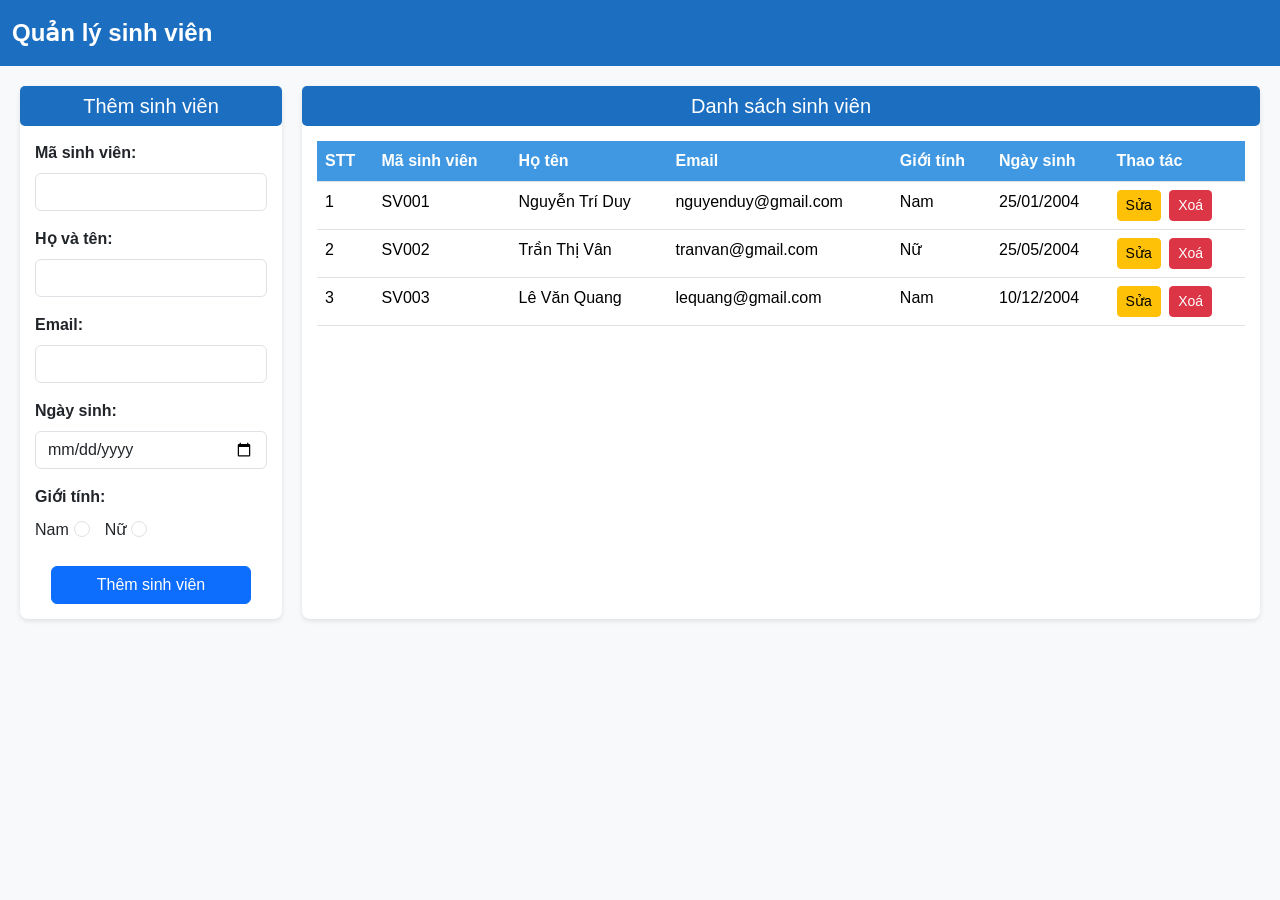
<file: 28_7_2025/index.html>
<!DOCTYPE html>
<html lang="vi">
<head>
  <meta charset="UTF-8" />
  <meta name="viewport" content="width=device-width, initial-scale=1.0"/>
  <title>Quản lý sinh viên</title>
  <link href="https://cdn.jsdelivr.net/npm/bootstrap@5.3.3/dist/css/bootstrap.min.css" rel="stylesheet"/>
  <link rel="stylesheet" href="style.css"/>
</head>
<body>
  <nav class="navbar navbar-expand-lg navbar-dark">
    <div class="container-fluid">
      <a class="navbar-brand" href="#">Quản lý sinh viên</a>
    </div>
  </nav>

  <div class="content">
    <div class="form-section">
      <h5 class="card-title text-nowrap">Thêm sinh viên</h5>
      <form id="formSinhVien">
        <div class="mb-3">
          <label for="StudentID" class="form-label">Mã sinh viên:</label>
          <input type="text" class="form-control" id="StudentID" required/>
        </div>
        <div class="mb-3">
          <label for="StudentName" class="form-label">Họ và tên:</label>
          <input type="text" class="form-control" id="StudentName" required/>
        </div>
        <div class="mb-3">
          <label for="StudentEmail" class="form-label">Email:</label>
          <input type="email" class="form-control" id="StudentEmail" required/>
        </div>
        <div class="mb-3">
          <label for="StudentDoB" class="form-label">Ngày sinh:</label>
          <input type="date" class="form-control" id="StudentDoB"/>
        </div>
        <div class="mb-3">
          <label class="form-label">Giới tính:</label>
          <div class="gender-options">
            <div class="gender-option"><span>Nam</span><input type="radio" name="StudentGender" value="Nam" class="form-check-input" required/></div>
            <div class="gender-option"><span>Nữ</span><input type="radio" name="StudentGender" value="Nữ" class="form-check-input"/></div>
          </div>
        </div>
        <div class="text-center mt-4">
          <button type="submit" class="btn btn-primary" id="btnThem">Thêm sinh viên</button>
        </div>
      </form>
    </div>

    <div class="table-section">
      <h5 class="card-title">Danh sách sinh viên</h5>
      <table class="table table-hover">
        <thead>
          <tr>
            <th>STT</th>
            <th>Mã sinh viên</th>
            <th>Họ tên</th>
            <th>Email</th>
            <th>Giới tính</th>
            <th>Ngày sinh</th>
            <th>Thao tác</th>
          </tr>
        </thead>
        <tbody>
          <tr>
            <td>1</td>
            <td>SV001</td>
            <td>Nguyễn Trí Duy</td>
            <td>nguyenduy@gmail.com</td>
            <td>Nam</td>
            <td>25/01/2004</td>
            <td>
              <button class="btn btn-sm btn-warning me-1">Sửa</button>
              <button class="btn btn-sm btn-danger">Xoá</button>
            </td>
          </tr>
          <tr>
            <td>2</td>
            <td>SV002</td>
            <td>Trần Thị Vân</td>
            <td>tranvan@gmail.com</td>
            <td>Nữ</td>
            <td>25/05/2004</td>
            <td>
              <button class="btn btn-sm btn-warning me-1">Sửa</button>
              <button class="btn btn-sm btn-danger">Xoá</button>
            </td>
          </tr>
          <tr>
            <td>3</td>
            <td>SV003</td>
            <td>Lê Văn Quang</td>
            <td>lequang@gmail.com</td>
            <td>Nam</td>
            <td>10/12/2004</td>
            <td>
              <button class="btn btn-sm btn-warning me-1">Sửa</button>
              <button class="btn btn-sm btn-danger">Xoá</button>
            </td>
          </tr>
        </tbody>
      </table>
      <div id="thongBao" class="mt-3 text-success fw-bold text-center"></div>
    </div>
  </div>

  <script src="main.js"></script>
</body>
</html>
</file>
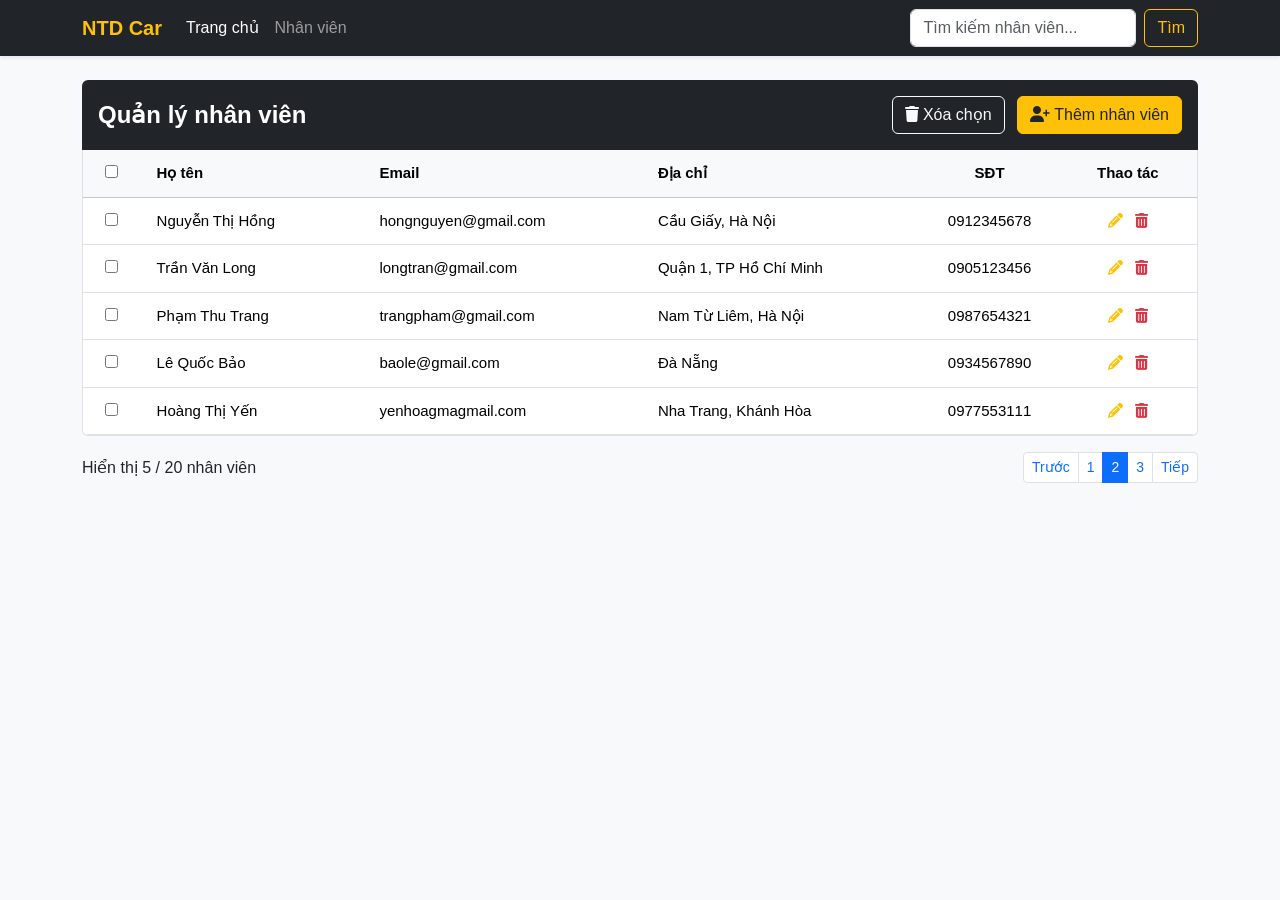
<file: Đề 1/index.html>
<!DOCTYPE html>
<html lang="vi">
<head>
  <meta charset="UTF-8" />
  <meta name="viewport" content="width=device-width, initial-scale=1" />
  <title>Hệ thống Quản lý Nhân sự</title>
  <link href="https://cdn.jsdelivr.net/npm/bootstrap@5.3.3/dist/css/bootstrap.min.css" rel="stylesheet" />
  <link href="https://cdnjs.cloudflare.com/ajax/libs/font-awesome/6.5.0/css/all.min.css" rel="stylesheet" />
  <link rel="stylesheet" href="style.css" />
</head>
<body>
  <!-- Thanh điều hướng -->
  <nav class="navbar navbar-expand-lg navbar-dark bg-dark shadow-sm">
    <div class="container">
      <a class="navbar-brand fw-bold text-warning" href="#">NTD Car</a>
      <div class="collapse navbar-collapse">
        <ul class="navbar-nav me-auto">
          <li class="nav-item"><a class="nav-link active" href="#">Trang chủ</a></li>
          <li class="nav-item"><a class="nav-link" href="#">Nhân viên</a></li>
        </ul>
        <form class="d-flex">
          <input class="form-control me-2" type="search" placeholder="Tìm kiếm nhân viên..." />
          <button class="btn btn-outline-warning" type="submit">Tìm</button>
        </form>
      </div>
    </div>
  </nav>

  <!-- Nội dung chính -->
  <div class="container mt-4">
    <div class="bg-dark text-white p-3 d-flex justify-content-between align-items-center rounded-top">
      <h4 class="mb-0"><strong>Quản lý nhân viên</strong></h4>
      <div>
        <button class="btn btn-outline-light me-2"><i class="fas fa-trash"></i> Xóa chọn</button>
        <button class="btn btn-warning text-dark" data-bs-toggle="modal" data-bs-target="#addModal">
          <i class="fas fa-user-plus"></i> Thêm nhân viên
        </button>
      </div>
    </div>

    <div class="table-responsive border border-top-0 rounded-bottom">
      <table class="table table-hover mb-0">
<thead class="table-light text-center align-middle">
  <tr>
    <th class="text-center" style="width: 50px;"><input type="checkbox" /></th>
    <th class="text-start" style="width: 20%;">Họ tên</th>
    <th class="text-start" style="width: 25%;">Email</th>
    <th class="text-start" style="width: 25%;">Địa chỉ</th>
    <th class="text-center" style="width: 120px;">SĐT</th>
    <th class="text-center" style="width: 120px;">Thao tác</th>
  </tr>
</thead>


        <tbody id="employeeTableBody"></tbody>
      </table>
    </div>

    <!-- Phân trang -->
    <div class="d-flex justify-content-between align-items-center mt-3">
      <p class="mb-0">Hiển thị 5 / 20 nhân viên</p>
      <nav>
        <ul class="pagination pagination-sm mb-0">
          <li class="page-item"><a class="page-link" href="#">Trước</a></li>
          <li class="page-item"><a class="page-link" href="#">1</a></li>
          <li class="page-item active"><a class="page-link" href="#">2</a></li>
          <li class="page-item"><a class="page-link" href="#">3</a></li>
          <li class="page-item"><a class="page-link" href="#">Tiếp</a></li>
        </ul>
      </nav>
    </div>
  </div>

  <!-- Modal Thêm nhân viên -->
  <div class="modal fade" id="addModal" tabindex="-1">
    <div class="modal-dialog">
      <form class="modal-content" id="employeeForm">
        <div class="modal-header bg-warning text-dark">
          <h5 class="modal-title">Thêm nhân viên mới</h5>
          <button type="button" class="btn-close" data-bs-dismiss="modal"></button>
        </div>
        <div class="modal-body">
          <div class="mb-3">
            <label class="form-label">Họ tên</label>
            <input type="text" class="form-control" id="name" />
            <div class="text-danger small" id="nameError"></div>
          </div>
          <div class="mb-3">
            <label class="form-label">Email</label>
            <input type="email" class="form-control" id="email" />
            <div class="text-danger small" id="emailError"></div>
          </div>
          <div class="mb-3">
            <label class="form-label">Địa chỉ</label>
            <input type="text" class="form-control" id="address" />
          </div>
          <div class="mb-3">
            <label class="form-label">SĐT</label>
            <input type="text" class="form-control" id="phone" />
            <div class="text-danger small" id="phoneError"></div>
          </div>
        </div>
        <div class="modal-footer">
          <button class="btn btn-warning text-dark" type="submit">Lưu thông tin</button>
        </div>
      </form>
    </div>
  </div>

  <!-- Scripts -->
  <script src="https://cdn.jsdelivr.net/npm/bootstrap@5.3.3/dist/js/bootstrap.bundle.min.js"></script>
  <script src="data.js"></script>
  <script src="script.js"></script>
</body>
</html>
</file>
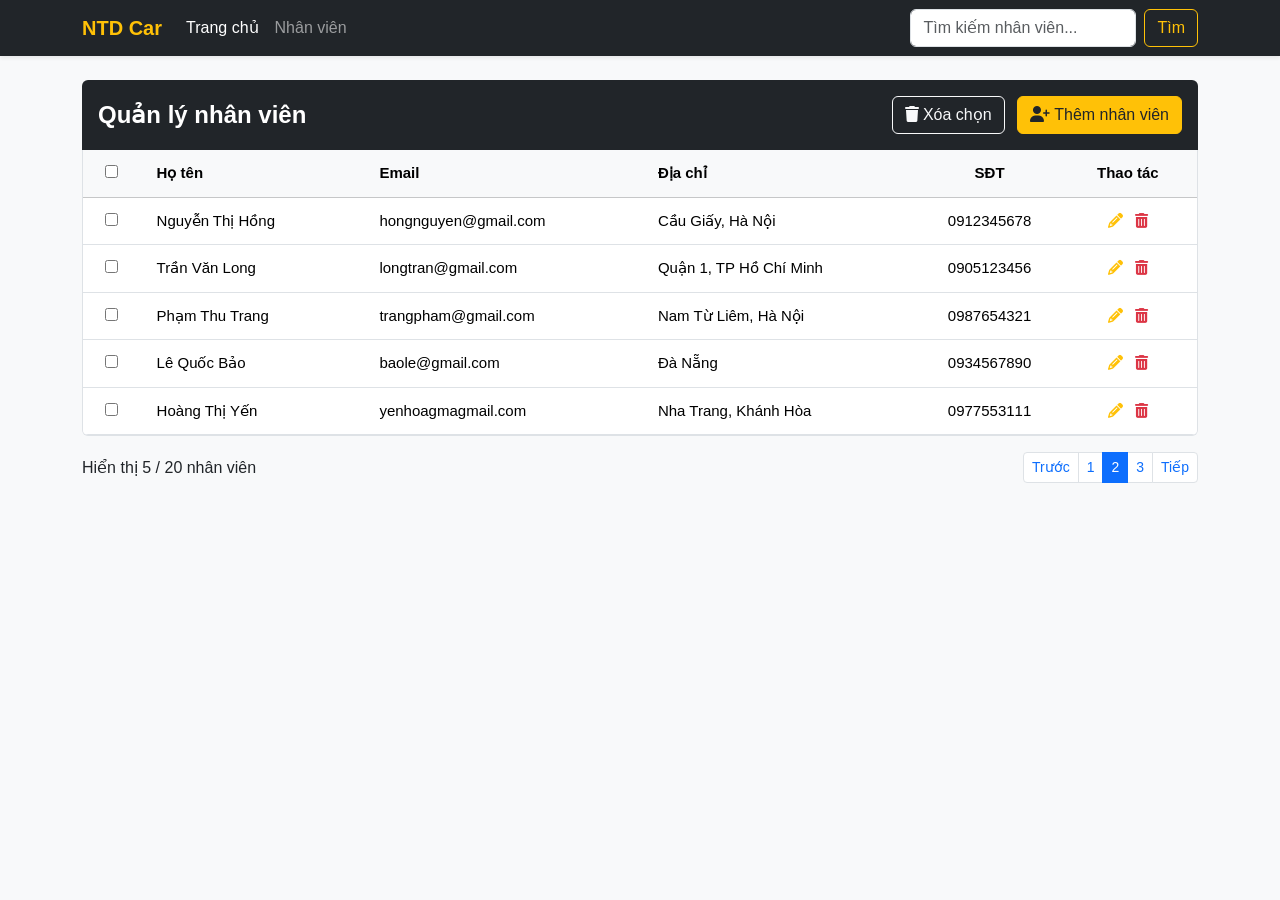
<file: Đề 1_Jquery/index.html>
<!DOCTYPE html>
<html lang="vi">
<head>
  <meta charset="UTF-8" />
  <meta name="viewport" content="width=device-width, initial-scale=1" />
  <title>Hệ thống Quản lý Nhân sự</title>
  <link href="https://cdn.jsdelivr.net/npm/bootstrap@5.3.3/dist/css/bootstrap.min.css" rel="stylesheet" />
  <link href="https://cdnjs.cloudflare.com/ajax/libs/font-awesome/6.5.0/css/all.min.css" rel="stylesheet" />
  <link rel="stylesheet" href="style.css" />
</head>
<body>
  <!-- Thanh điều hướng -->
  <nav class="navbar navbar-expand-lg navbar-dark bg-dark shadow-sm">
    <div class="container">
      <a class="navbar-brand fw-bold text-warning" href="#">NTD Car</a>
      <div class="collapse navbar-collapse">
        <ul class="navbar-nav me-auto">
          <li class="nav-item"><a class="nav-link active" href="#">Trang chủ</a></li>
          <li class="nav-item"><a class="nav-link" href="#">Nhân viên</a></li>
        </ul>
        <form class="d-flex">
          <input class="form-control me-2" type="search" placeholder="Tìm kiếm nhân viên..." />
          <button class="btn btn-outline-warning" type="submit">Tìm</button>
        </form>
      </div>
    </div>
  </nav>

  <!-- Nội dung chính -->
  <div class="container mt-4">
    <div class="bg-dark text-white p-3 d-flex justify-content-between align-items-center rounded-top">
      <h4 class="mb-0"><strong>Quản lý nhân viên</strong></h4>
      <div>
        <button class="btn btn-outline-light me-2"><i class="fas fa-trash"></i> Xóa chọn</button>
        <button class="btn btn-warning text-dark" data-bs-toggle="modal" data-bs-target="#addModal">
          <i class="fas fa-user-plus"></i> Thêm nhân viên
        </button>
      </div>
    </div>

    <div class="table-responsive border border-top-0 rounded-bottom">
      <table class="table table-hover mb-0">
        <thead class="table-light text-center align-middle">
          <tr>
            <th class="text-center" style="width: 50px;"><input type="checkbox" /></th>
            <th class="text-start" style="width: 20%;">Họ tên</th>
            <th class="text-start" style="width: 25%;">Email</th>
            <th class="text-start" style="width: 25%;">Địa chỉ</th>
            <th class="text-center" style="width: 120px;">SĐT</th>
            <th class="text-center" style="width: 120px;">Thao tác</th>
          </tr>
        </thead>
        <tbody id="employeeTableBody"></tbody>
      </table>
    </div>

    <!-- Phân trang -->
    <div class="d-flex justify-content-between align-items-center mt-3">
      <p class="mb-0">Hiển thị 5 / 20 nhân viên</p>
      <nav>
        <ul class="pagination pagination-sm mb-0">
          <li class="page-item"><a class="page-link" href="#">Trước</a></li>
          <li class="page-item"><a class="page-link" href="#">1</a></li>
          <li class="page-item active"><a class="page-link" href="#">2</a></li>
          <li class="page-item"><a class="page-link" href="#">3</a></li>
          <li class="page-item"><a class="page-link" href="#">Tiếp</a></li>
        </ul>
      </nav>
    </div>
  </div>

  <!-- Modal Thêm nhân viên -->
  <div class="modal fade" id="addModal" tabindex="-1">
    <div class="modal-dialog">
      <form class="modal-content" id="employeeForm">
        <div class="modal-header bg-warning text-dark">
          <h5 class="modal-title">Thêm nhân viên mới</h5>
          <button type="button" class="btn-close" data-bs-dismiss="modal"></button>
        </div>
        <div class="modal-body">
          <div class="mb-3">
            <label class="form-label">Họ tên</label>
            <input type="text" class="form-control" id="name" />
            <div class="text-danger small" id="nameError"></div>
          </div>
          <div class="mb-3">
            <label class="form-label">Email</label>
            <input type="email" class="form-control" id="email" />
            <div class="text-danger small" id="emailError"></div>
          </div>
          <div class="mb-3">
            <label class="form-label">Địa chỉ</label>
            <input type="text" class="form-control" id="address" />
            <!-- addressError sẽ được thêm/xoá động bằng JS -->
          </div>
          <div class="mb-3">
            <label class="form-label">SĐT</label>
            <input type="text" class="form-control" id="phone" />
            <div class="text-danger small" id="phoneError"></div>
          </div>
        </div>
        <div class="modal-footer">
          <button class="btn btn-warning text-dark" type="submit">Lưu thông tin</button>
        </div>
      </form>
    </div>
  </div>

  <!-- Scripts -->
  <script src="https://code.jquery.com/jquery-3.7.1.min.js"></script>
  <script src="https://cdn.jsdelivr.net/npm/bootstrap@5.3.3/dist/js/bootstrap.bundle.min.js"></script>
  <script src="data.js"></script>
  <script src="script.js"></script>
</body>
</html>
</file>
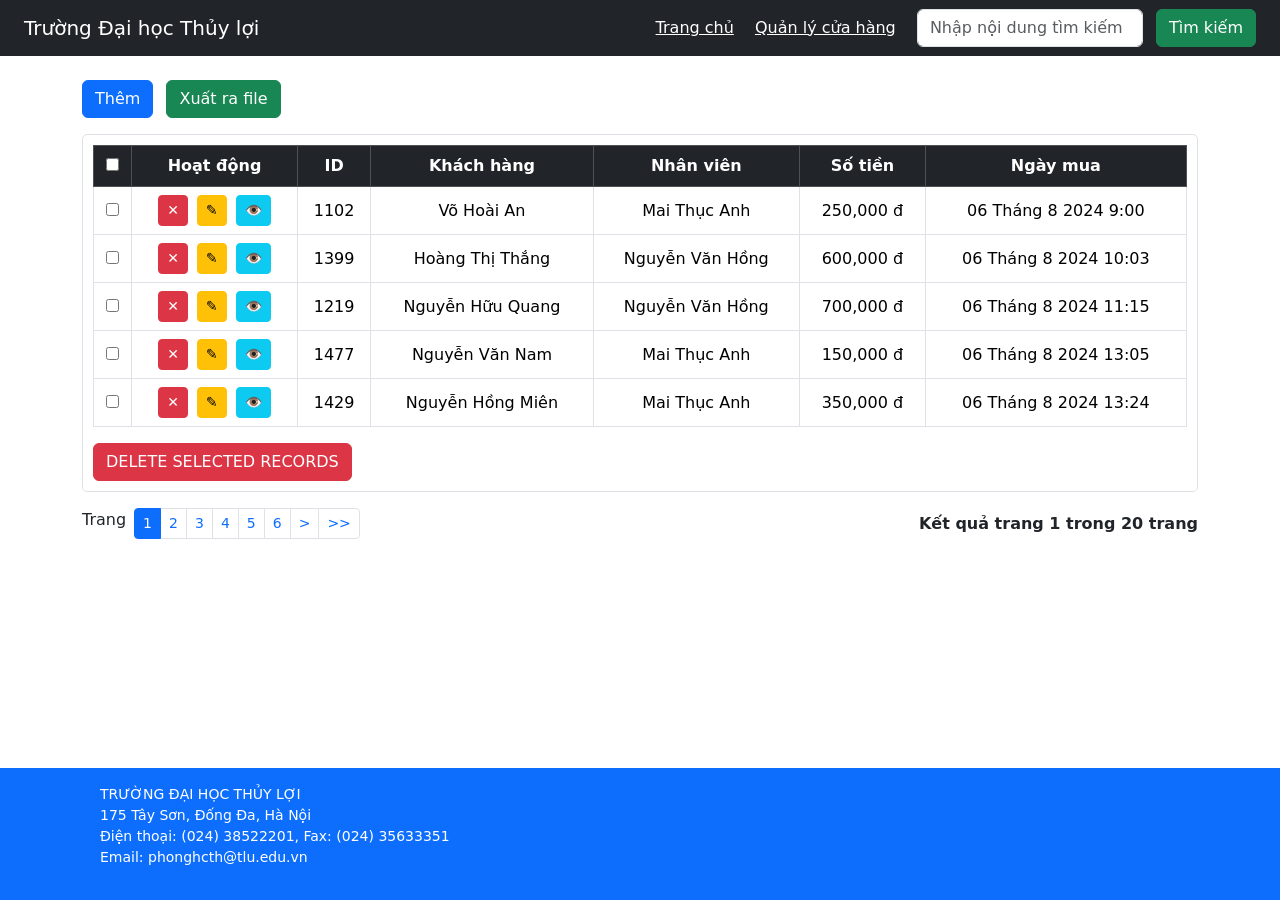
<file: Đề 2/index.html>
<!DOCTYPE html>
<html lang="vi">
<head>
  <meta charset="UTF-8">
  <title>Quản lý giao dịch</title>
  <link href="https://cdn.jsdelivr.net/npm/bootstrap@5.3.3/dist/css/bootstrap.min.css" rel="stylesheet">
  <link rel="stylesheet" href="style.css">
</head>
<body>

  <nav class="navbar navbar-dark bg-dark text-white px-4">
    <span class="navbar-brand">Trường Đại học Thủy lợi</span>
    <div>
      <a class="text-white me-3" href="#">Trang chủ</a>
      <a class="text-white me-3" href="#">Quản lý cửa hàng</a>
      <input type="text" placeholder="Nhập nội dung tìm kiếm" class="form-control d-inline w-auto me-2">
      <button class="btn btn-success">Tìm kiếm</button>
    </div>
  </nav>

  <div class="container my-4">
    <div class="d-flex justify-content-between mb-3">
      <div>
        <button class="btn btn-primary me-2" data-bs-toggle="modal" data-bs-target="#addModal">Thêm</button>
        <button class="btn btn-success" id="exportBtn">Xuất ra file</button>
      </div>
    </div>

    <div class="table-wrapper">
      <table class="table table-bordered text-center">
        <thead class="table-dark">
          <tr>
            <th><input type="checkbox" id="selectAll"></th>
            <th>Hoạt động</th>
            <th>ID</th>
            <th>Khách hàng</th>
            <th>Nhân viên</th>
            <th>Số tiền</th>
            <th>Ngày mua</th>
          </tr>
        </thead>
        <tbody id="dataTable"></tbody>
      </table>

      <div class="d-flex justify-content-left">
        <button class="btn btn-danger" id="deleteSelected">DELETE SELECTED RECORDS</button>
      </div>
    </div>

    <div class="d-flex justify-content-between align-items-center mt-3">
      <div class="pagination">
        Trang
        <ul class="pagination pagination-sm d-inline-flex mb-0 ms-2">
          <li class="page-item active"><a class="page-link" href="#">1</a></li>
          <li class="page-item"><a class="page-link" href="#">2</a></li>
          <li class="page-item"><a class="page-link" href="#">3</a></li>
          <li class="page-item"><a class="page-link" href="#">4</a></li>
          <li class="page-item"><a class="page-link" href="#">5</a></li>
          <li class="page-item"><a class="page-link" href="#">6</a></li>
          <li class="page-item"><a class="page-link" href="#">></a></li>
          <li class="page-item"><a class="page-link" href="#">>></a></li>
        </ul>
      </div>
      <div>
        <strong>Kết quả trang 1 trong 20 trang</strong>
      </div>
    </div>
  </div>

  <footer class="footer bg-primary text-white py-3 mt-auto">
    <p>TRƯỜNG ĐẠI HỌC THỦY LỢI<br>
    175 Tây Sơn, Đống Đa, Hà Nội<br>
    Điện thoại: (024) 38522201, Fax: (024) 35633351<br>
    Email: phonghcth@tlu.edu.vn</p>
  </footer>

  <div class="modal fade" id="addModal" tabindex="-1">
    <div class="modal-dialog">
      <form class="modal-content" id="addForm">
        <div class="modal-header">
          <h5 class="modal-title">Thêm giao dịch</h5>
          <button type="button" class="btn-close" data-bs-dismiss="modal"></button>
        </div>
        <div class="modal-body">
          <input type="text" id="khachHang" class="form-control mb-2" placeholder="Khách hàng">
          <input type="text" id="nhanVien" class="form-control mb-2" placeholder="Nhân viên">
          <input type="number" id="soTien" class="form-control" placeholder="Số tiền">
        </div>
        <div class="modal-footer">
          <button type="button" class="btn btn-secondary" data-bs-dismiss="modal">Hủy</button>
          <button type="submit" class="btn btn-success">Thêm</button>
        </div>
      </form>
    </div>
  </div>

  <script src="data.js"></script>
  <script src="script.js"></script>
  <script src="https://cdn.jsdelivr.net/npm/bootstrap@5.3.3/dist/js/bootstrap.bundle.min.js"></script>
</body>
</html>
</file>
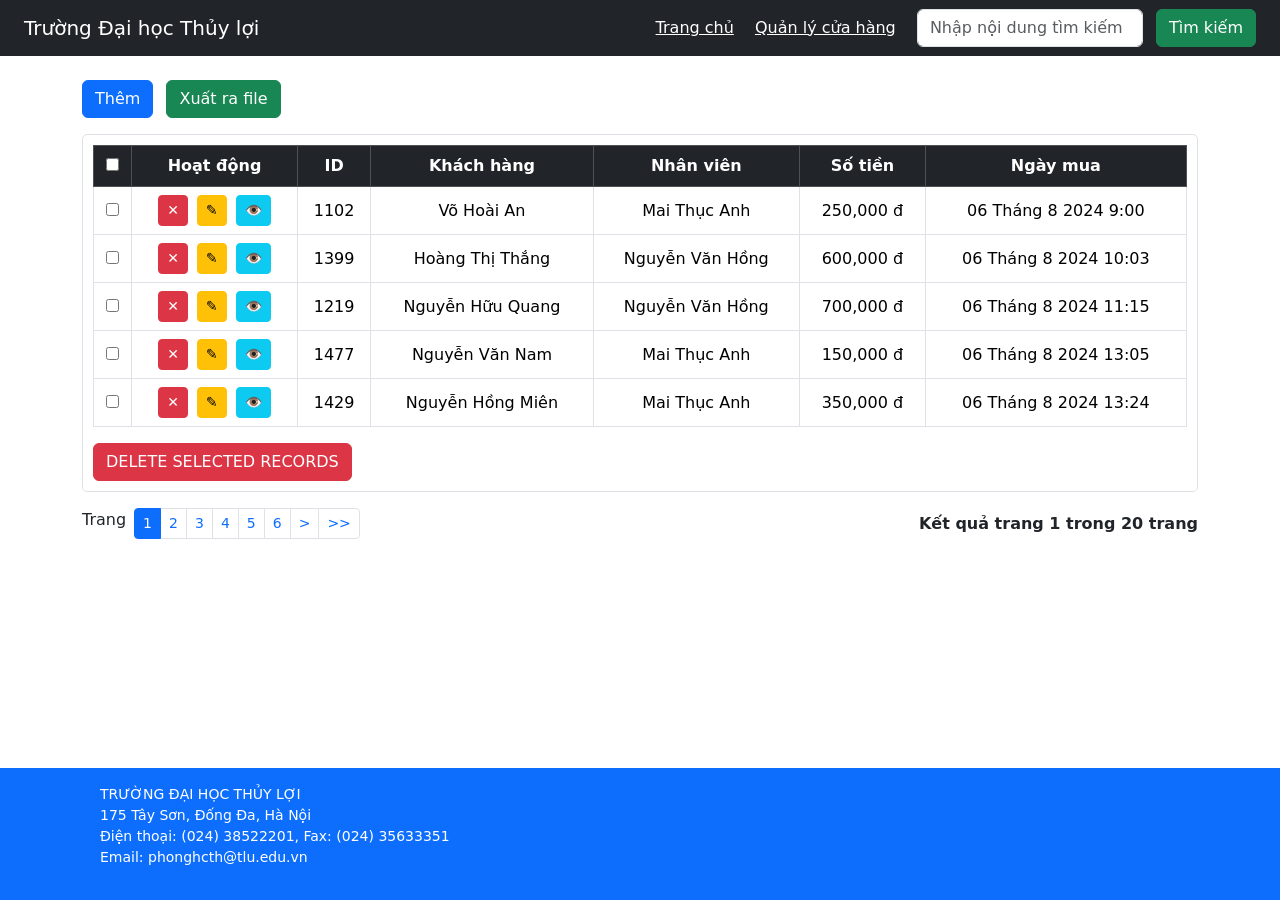
<file: Đề 2_Jquery/index.html>
<!DOCTYPE html>
<html lang="vi">
<head>
  <meta charset="UTF-8">
  <title>Quản lý giao dịch</title>
  <link href="https://cdn.jsdelivr.net/npm/bootstrap@5.3.3/dist/css/bootstrap.min.css" rel="stylesheet">
  <link rel="stylesheet" href="style.css">
</head>
<body>

  <nav class="navbar navbar-dark bg-dark text-white px-4">
    <span class="navbar-brand">Trường Đại học Thủy lợi</span>
    <div>
      <a class="text-white me-3" href="#">Trang chủ</a>
      <a class="text-white me-3" href="#">Quản lý cửa hàng</a>
      <input type="text" placeholder="Nhập nội dung tìm kiếm" class="form-control d-inline w-auto me-2">
      <button class="btn btn-success">Tìm kiếm</button>
    </div>
  </nav>

  <div class="container my-4">
    <div class="d-flex justify-content-between mb-3">
      <div>
        <button class="btn btn-primary me-2" data-bs-toggle="modal" data-bs-target="#addModal">Thêm</button>
        <button class="btn btn-success" id="exportBtn">Xuất ra file</button>
      </div>
    </div>

    <div class="table-wrapper">
      <table class="table table-bordered text-center">
        <thead class="table-dark">
          <tr>
            <th><input type="checkbox" id="selectAll"></th>
            <th>Hoạt động</th>
            <th>ID</th>
            <th>Khách hàng</th>
            <th>Nhân viên</th>
            <th>Số tiền</th>
            <th>Ngày mua</th>
          </tr>
        </thead>
        <tbody id="dataTable"></tbody>
      </table>

      <div class="d-flex justify-content-left">
        <button class="btn btn-danger" id="deleteSelected">DELETE SELECTED RECORDS</button>
      </div>
    </div>

    <div class="d-flex justify-content-between align-items-center mt-3">
      <div class="pagination">
        Trang
        <ul class="pagination pagination-sm d-inline-flex mb-0 ms-2">
          <li class="page-item active"><a class="page-link" href="#">1</a></li>
          <li class="page-item"><a class="page-link" href="#">2</a></li>
          <li class="page-item"><a class="page-link" href="#">3</a></li>
          <li class="page-item"><a class="page-link" href="#">4</a></li>
          <li class="page-item"><a class="page-link" href="#">5</a></li>
          <li class="page-item"><a class="page-link" href="#">6</a></li>
          <li class="page-item"><a class="page-link" href="#">></a></li>
          <li class="page-item"><a class="page-link" href="#">>></a></li>
        </ul>
      </div>
      <div>
        <strong>Kết quả trang 1 trong 20 trang</strong>
      </div>
    </div>
  </div>

  <footer class="footer bg-primary text-white py-3 mt-auto">
    <p>TRƯỜNG ĐẠI HỌC THỦY LỢI<br>
    175 Tây Sơn, Đống Đa, Hà Nội<br>
    Điện thoại: (024) 38522201, Fax: (024) 35633351<br>
    Email: phonghcth@tlu.edu.vn</p>
  </footer>

  <div class="modal fade" id="addModal" tabindex="-1">
    <div class="modal-dialog">
      <form class="modal-content" id="addForm">
        <div class="modal-header">
          <h5 class="modal-title">Thêm giao dịch</h5>
          <button type="button" class="btn-close" data-bs-dismiss="modal"></button>
        </div>
        <div class="modal-body">
          <input type="text" id="khachHang" class="form-control mb-1" placeholder="Khách hàng">
          <div class="text-danger mb-2" id="errorKhachHang"></div>

          <input type="text" id="nhanVien" class="form-control mb-1" placeholder="Nhân viên">
          <div class="text-danger mb-2" id="errorNhanVien"></div>

          <input type="number" id="soTien" class="form-control mb-1" placeholder="Số tiền">
          <div class="text-danger" id="errorSoTien"></div>
        </div>
        <div class="modal-footer">
          <button type="button" class="btn btn-secondary" data-bs-dismiss="modal">Hủy</button>
          <button type="submit" class="btn btn-success">Thêm</button>
        </div>
      </form>
    </div>
  </div>

  <script src="https://code.jquery.com/jquery-3.7.1.min.js"></script>
  <script src="data.js"></script>
  <script src="script.js"></script>
  <script src="https://cdn.jsdelivr.net/npm/bootstrap@5.3.3/dist/js/bootstrap.bundle.min.js"></script>
</body>
</html>
</file>
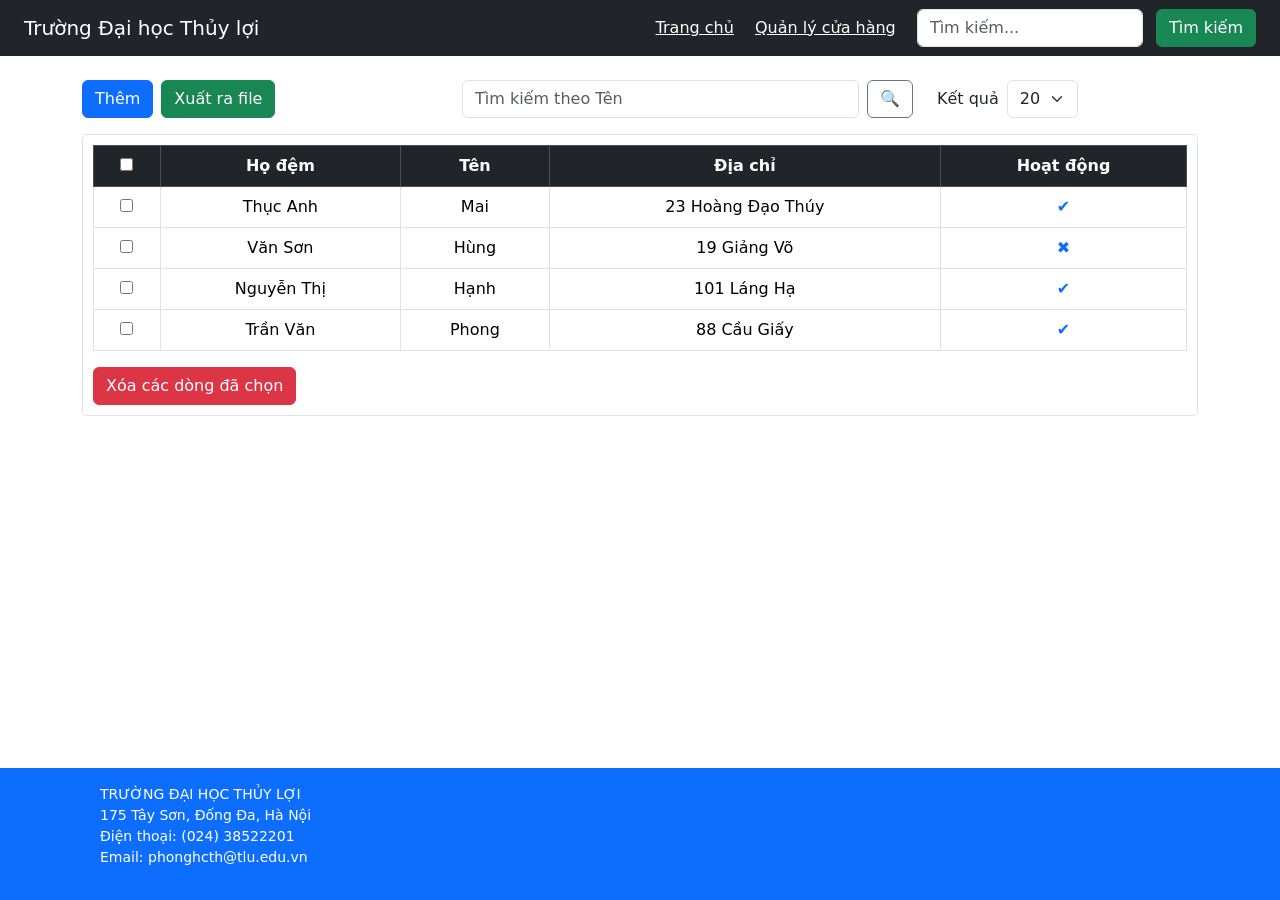
<file: Đề 3_Jquery/index.html>
<!DOCTYPE html>
<html lang="vi">
<head>
  <meta charset="UTF-8">
  <title>Quản lý nhân viên</title>
  <link href="https://cdn.jsdelivr.net/npm/bootstrap@5.3.3/dist/css/bootstrap.min.css" rel="stylesheet">
  <link rel="stylesheet" href="style.css">
  <script src="https://code.jquery.com/jquery-3.7.1.min.js"></script>
</head>
<body>

  <nav class="navbar navbar-dark bg-dark text-white px-4">
    <span class="navbar-brand">Trường Đại học Thủy lợi</span>
    <div>
      <a class="text-white me-3" href="#">Trang chủ</a>
      <a class="text-white me-3" href="#">Quản lý cửa hàng</a>
      <input type="text" placeholder="Tìm kiếm..." class="form-control d-inline w-auto me-2">
      <button class="btn btn-success">Tìm kiếm</button>
    </div>
  </nav>

  <div class="container my-4">
    <!-- Hàng chứa Thêm, Xuất và Tìm kiếm + Lọc -->
    <div class="row mb-3 align-items-center">
      <div class="col-md-4 d-flex gap-2">
        <button class="btn btn-primary" data-bs-toggle="modal" data-bs-target="#addModal">Thêm</button>
        <button class="btn btn-success" id="exportBtn">Xuất ra file</button>
      </div>
      <div class="col-md-5 d-flex align-items-center">
        <input type="text" id="searchInput" class="form-control me-2" placeholder="Tìm kiếm theo Tên">
        <button class="btn btn-outline-secondary">🔍</button>
      </div>
      <div class="col-md-3">
        <div class="d-flex align-items-center">
          <label for="resultCount" class="me-2 mb-0">Kết quả</label>
          <select id="resultCount" class="form-select w-auto">
            <option value="10">10</option>
            <option value="20" selected>20</option>
            <option value="50">50</option>
          </select>
        </div>
      </div>
    </div>

    <div class="table-wrapper">
      <table class="table table-bordered text-center">
        <thead class="table-dark">
          <tr>
            <th><input type="checkbox" id="selectAll"></th>
            <th>Họ đệm</th>
            <th>Tên</th>
            <th>Địa chỉ</th>
            <th>Hoạt động</th>
          </tr>
        </thead>
        <tbody id="dataTable"></tbody>
      </table>

      <div class="d-flex justify-content-left">
        <button class="btn btn-danger" id="deleteSelected">Xóa các dòng đã chọn</button>
      </div>
    </div>
  </div>

  <footer class="footer bg-primary text-white py-3 mt-auto">
    <p>TRƯỜNG ĐẠI HỌC THỦY LỢI<br>
    175 Tây Sơn, Đống Đa, Hà Nội<br>
    Điện thoại: (024) 38522201<br>
    Email: phonghcth@tlu.edu.vn</p>
  </footer>

  <!-- Modal Thêm -->
  <div class="modal fade" id="addModal" tabindex="-1">
    <div class="modal-dialog">
      <form class="modal-content p-3" id="addForm">
        <h5 class="modal-title mb-3">Thêm Nhân viên</h5>
        <input class="form-control mb-2" id="hoDem" placeholder="Họ đệm">
        <div id="errorHoDem" class="text-danger small mb-2"></div>
        <input class="form-control mb-2" id="ten" placeholder="Tên">
        <div id="errorTen" class="text-danger small mb-2"></div>
        <input class="form-control mb-2" id="diaChi" placeholder="Địa chỉ">
        <div id="errorDiaChi" class="text-danger small mb-2"></div>
        <div class="d-flex justify-content-end mt-3">
          <button type="button" class="btn btn-secondary me-2" data-bs-dismiss="modal">Hủy</button>
          <button type="submit" class="btn btn-success">Thêm</button>
        </div>
      </form>
    </div>
  </div>

  <script src="data.js"></script>
  <script src="script.js"></script>
  <script src="https://cdn.jsdelivr.net/npm/bootstrap@5.3.3/dist/js/bootstrap.bundle.min.js"></script>
</body>
</html>
</file>
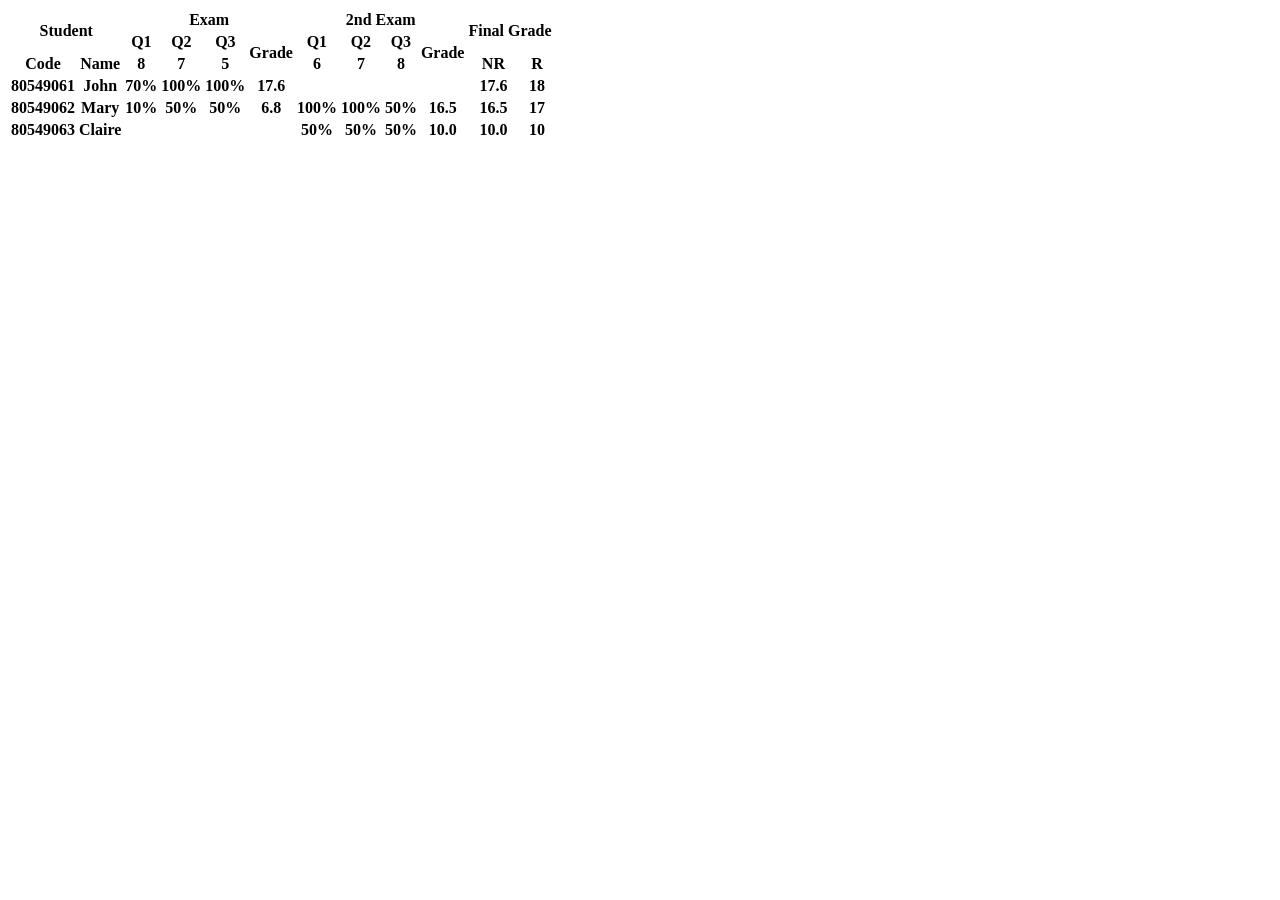
<file: B3_BTH1+2.html>
<!DOCTYPE html>
<html lang="vi">
<head>
    <meta charset="UTF-8">
    <title>Test HTML</title>
    <!-- <style>
        table {
            width: 100%;
            border-collapse: collapse;
        }
        th, td {
            border: 1px solid black;
            padding: 8px;
            text-align: center;
        }
        thead th{
            font-weight:bold;
        }
        tbody th{
            font-weight:normal;
        }
        thead tr:nth-child(3) th:nth-child(3),
        thead tr:nth-child(3) th:nth-child(4),
        thead tr:nth-child(3) th:nth-child(5),
        thead tr:nth-child(3) th:nth-child(6),
        thead tr:nth-child(3) th:nth-child(7),
        thead tr:nth-child(3) th:nth-child(8) {
            font-weight: normal;
        }
    </style> -->
</head>
<body>
    <table>
        <thead>
            <tr>
                <th colspan="2" rowspan="2">Student</th>
                <th colspan="4">Exam</th>
                <th colspan="4">2nd Exam</th>
                <th colspan="2" rowspan="2">Final Grade</th>
            </tr>
            <tr>
                <th>Q1</th>
                <th>Q2</th>
                <th>Q3</th>
                <th rowspan="2">Grade</th>
                <th>Q1</th>
                <th>Q2</th>
                <th>Q3</th>
                <th rowspan="2">Grade</th>
            </tr>
            <tr>
                <th>Code</th>
                <th>Name</th>
                <th>8</th>
                <th>7</th>
                <th>5</th>
                <th>6</th>
                <th>7</th>
                <th>8</th>
                <th>NR</th>
                <th>R</th>
            </tr>
        </thead>
        <tbody>
            <tr>
                <th>80549061</th>
                <th>John</th>
                <th>70%</th>
                <th>100%</th>
                <th>100%</th>
                <th>17.6</th>
                <th colspan="4"></th>
                <th>17.6</th>
                <th>18</th>
            </tr>
            <tr>
                <th>80549062</th>
                <th>Mary</th>
                <th>10%</th>
                <th>50%</th>
                <th>50%</th>
                <th>6.8</th>
                <th>100%</th>
                <th>100%</th>
                <th>50%</th>
                <th>16.5</th>
                <th>16.5</th>
                <th>17</th>
            </tr>
            <tr>
                <th>80549063</th>
                <th>Claire</th>
                <th colspan="4"></th>
                <th>50%</th>
                <th>50%</th>
                <th>50%</th>
                <th>10.0</th>
                <th>10.0</th>
                <th>10</th>
            </tr>
        </tbody>
    </table>
    </body>
    </html>
</file>
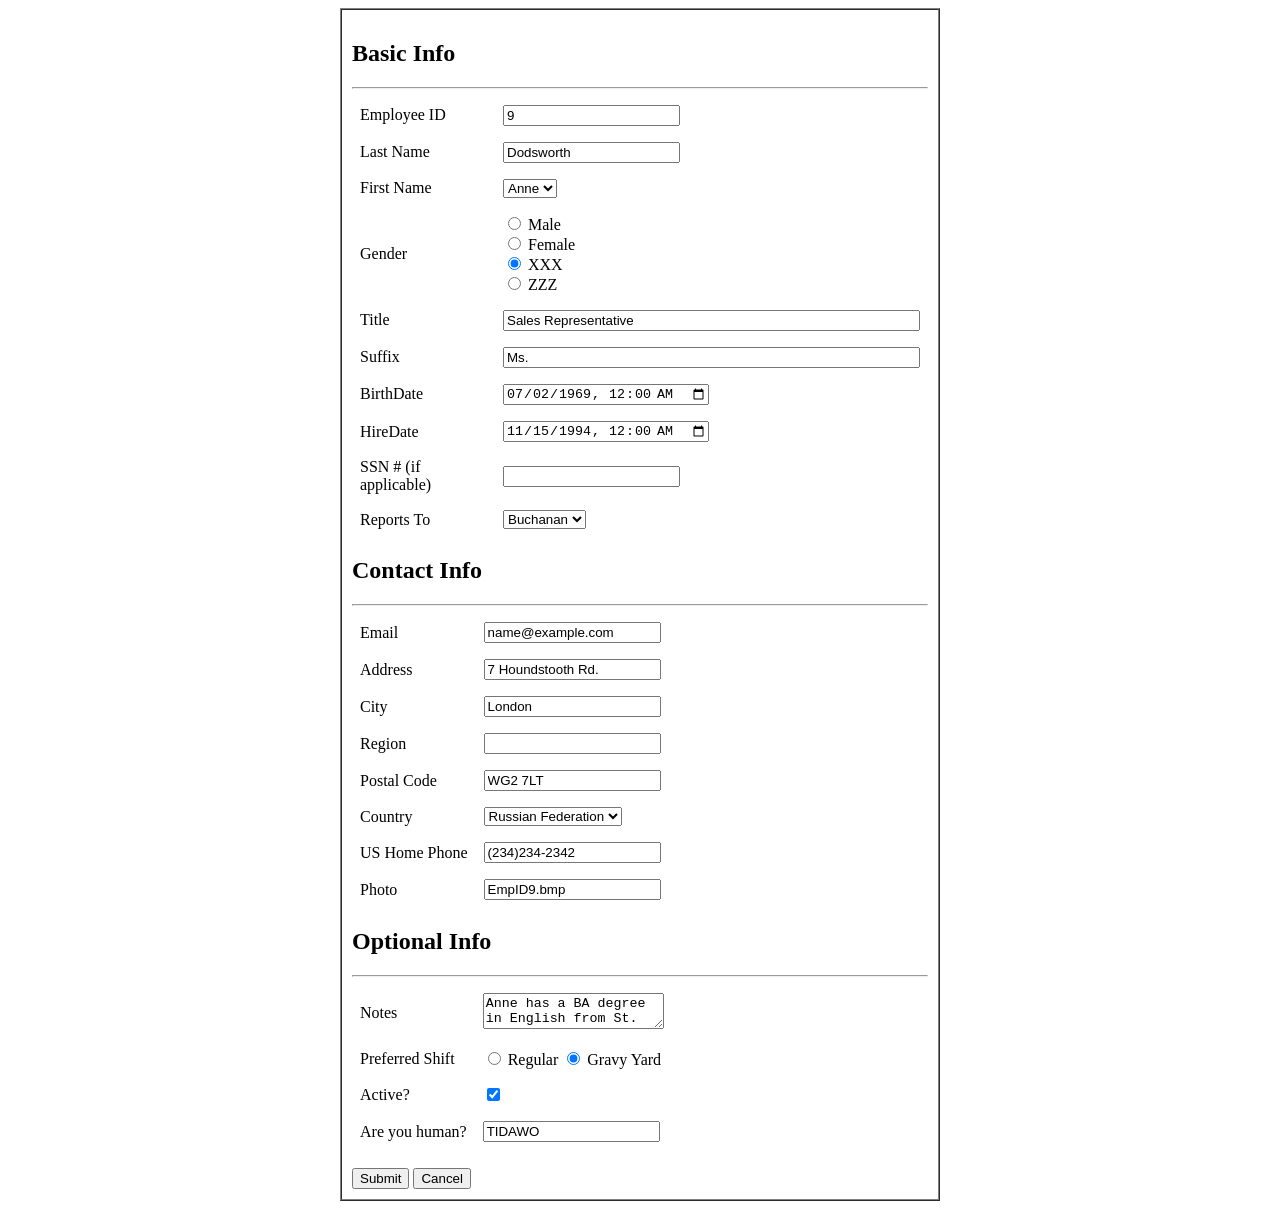
<file: B4_BTH1+2.html>
<!DOCTYPE html>
<html lang="vi">
<head>
    <meta charset="UTF-8">
    <meta name="viewport" content="width=device-width, initial-scale=1.0">
    <title>Form Thông Tin Cá Nhân</title>
</head>
<body>
    <table border="1" cellpadding="10" cellspacing="0" width="600" align="center">
        <tr>
            <td>
                <h2>Basic Info</h2>
                <hr>
                <table border="0" cellpadding="8" cellspacing="0">
                    <tr>
                        <td><label for="EmployeeID">Employee ID</label></td>
                        <td><input type="text" id="EmployeeID" name="EmployeeID" value="9"></td>
                    </tr>
                    <tr>
                        <td><label for="lastName">Last Name</label></td>
                        <td><input type="text" id="lastName" name="lastName" value="Dodsworth"></td>
                    </tr>
                    <tr>
                        <td><label for="firstName">First Name</label></td>
                        <td>
                            <select id="firstName" name="First Name">
                                <option value="Anne">Anne</option>
                            </select>
                        </td>
                    </tr>
                    <tr>
                        <td><label>Gender</label></td>
                        <td>
                            <input type="radio" id="male" name="gender" value="male"> <label for="male">Male</label><br>
                            <input type="radio" id="female" name="gender" value="female"> <label for="female">Female</label><br>
                            <input type="radio" id="xxx" name="gender" value="xxx" checked> <label for="xxx">XXX</label><br>
                            <input type="radio" id="zzz" name="gender" value="zzz"> <label for="zzz">ZZZ</label>
                        </td>
                    </tr>
                    <tr>
                        <td><label for="title">Title</label></td>
                        <td><input type="text" id="title" name="title" value="Sales Representative" size="50"></td>
                    </tr>
                    <tr>
                        <td><label for="suffix">Suffix</label></td>
                        <td><input type="text" id="suffix" name="suffix" value="Ms." size="50"></td>
                    </tr>
                    <tr>
                        <td><label for="birthDate">BirthDate</label></td>
                        <td><input type="datetime-local" id="birthDate" name="birthDate" value="1969-07-02T00:00"></td>
                    </tr>
                    <tr>
                        <td><label for="hireDate">HireDate</label></td>
                        <td><input type="datetime-local" id="hireDate" name="hireDate" value="1994-11-15T00:00"></td>
                    </tr>
                    <tr>
                        <td><label for="ssn">SSN # (if applicable)</label></td>
                        <td><input type="text" id="ssn" name="ssn"></td>
                    </tr>
                    <tr>
                        <td><label for="reportsTo">Reports To</label></td>
                        <td>
                            <select id="reportsTo" name="reportsTo">
                                <option value="Buchanan">Buchanan</option>
                            </select>
                        </td>
                    </tr>
                </table>

                <h2>Contact Info</h2>
                <hr>
                <table border="0" cellpadding="8" cellspacing="0">
                    <tr>
                        <td><label for="email">Email</label></td>
                        <td><input type="email" id="email" name="email" value="name@example.com"></td>
                    </tr>
                    <tr>
                        <td><label for="address">Address</label></td>
                        <td><input type="text" id="address" name="address" value="7 Houndstooth Rd."></td>
                    </tr>
                    <tr>
                        <td><label for="city">City</label></td>
                        <td><input type="text" id="city" name="city" value="London"></td>
                    </tr>
                    <tr>
                        <td><label for="region">Region</label></td>
                        <td><input type="text" id="region" name="region"></td>
                    </tr>
                    <tr>
                        <td><label for="postalCode">Postal Code</label></td>
                        <td><input type="text" id="postalCode" name="postalCode" value="WG2 7LT"></td>
                    </tr>
                    <tr>
                        <td><label for="country">Country</label></td>
                        <td>
                            <select id="country" name="country">
                                <option value="Russian Federation">Russian Federation</option>
                            </select>
                        </td>
                    </tr>
                    <tr>
                        <td><label for="phone">US Home Phone</label></td>
                        <td><input type="tel" id="phone" name="phone" value="(234)234-2342"></td>
                    </tr>
                    <tr>
                        <td><label for="photo">Photo</label></td>
                        <td><input type="text" id="photo" name="photo" value="EmpID9.bmp"></td>
                    </tr>
                </table>

                <h2>Optional Info</h2>
                <hr>
                <table border="0" cellpadding="8" cellspacing="0">
                    <tr>
                        <td><label>Notes</label></td>
                        <td>
                            <textarea name="notes">Anne has a BA degree in English from St. Lawrence College. She is fluent in French and GermanZZZ</textarea>
                        </td>
                    </tr>
                    <tr>
                        <td><label>Preferred Shift</label></td>
                        <td>
                            <input type="radio" id="regular" name="shift" value="regular"> <label for="regular">Regular</label>
                            <input type="radio" id="gravy" name="shift" value="gravyYard" checked> <label for="gravy">Gravy Yard</label>
                        </td>
                    </tr>
                    <tr>
                        <td><label>Active?</label></td>
                        <td><input type="checkbox" id="active" name="active" checked></td>
                    </tr>
                    <tr>
                        <td><label>Are you human?</label></td>
                        <td><input type="text" id="humanCheck" name="humanCheck" value="TIDAWO" placeholder="Click to change"></td>
                    </tr>
                </table>
                <br>
                <input type="submit" value="Submit">
                <input type="button" value="Cancel" onclick="window.location.href='/'">
            </td>
        </tr>
    </table>
</form>
</body>
</html>
</file>
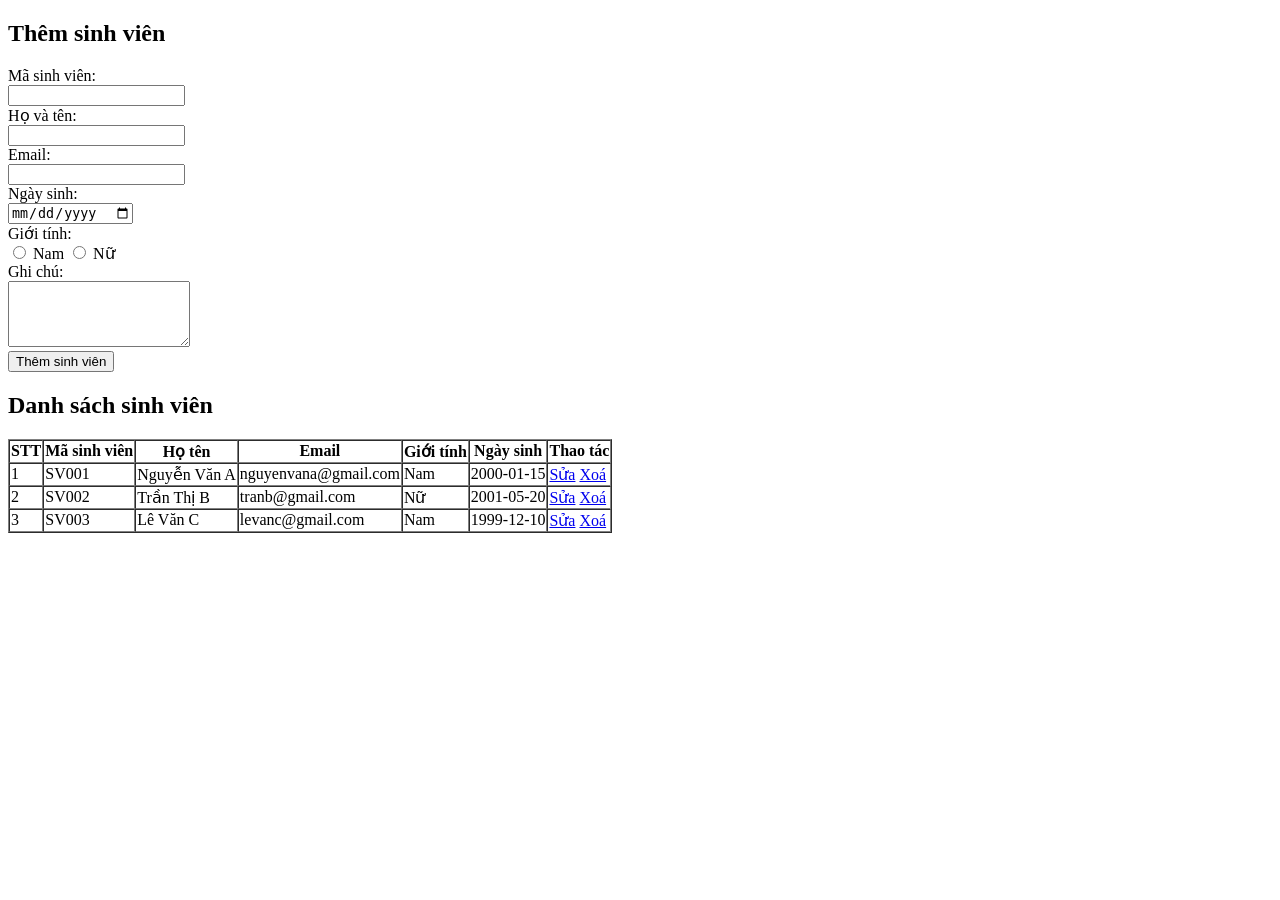
<file: bai_thuc_hanh_chuong_2_NguyenTriDuy.html>
<!DOCTYPE html>
<html lang="vi">
<head>
    <meta charset="UTF-8">
    <meta name="viewport" content="width=device-width, initial-scale=1.0">
    <title>Quản lý sinh viên</title>
</head>
<body>
    <div>
        <h2>Thêm sinh viên</h2>
        <form>
            <label for="StudentID">Mã sinh viên:</label><br>
            <input type="text" id="StudentID" name="StudentID" required><br>

            <label for="StudentName">Họ và tên:</label><br>
            <input type="text" id="StudentName" name="StudentName" required><br>

            <label for="StudentEmail">Email:</label><br>
            <input type="email" id="StudentEmail" name="StudentEmail" required><br>

            <label for="StudentDoB">Ngày sinh:</label><br>
            <input type="date" id="StudentDoB" name="StudentDoB"><br>

            <label>Giới tính:</label><br>
            <label><input type="radio" name="StudentGender" value="Nam" required> Nam</label>
            <label><input type="radio" name="StudentGender" value="Nữ"> Nữ</label><br>

            <label for="StudentNote">Ghi chú:</label><br>
            <textarea id="StudentNote" name="StudentNote" rows="4"></textarea><br>

            <button type="submit">Thêm sinh viên</button>
        </form>
    </div>

    <div>
        <h2>Danh sách sinh viên</h2>
        <table border="1" cellspacing="0">
            <thead>
                <tr>
                    <th>STT</th>
                    <th>Mã sinh viên</th>
                    <th>Họ tên</th>
                    <th>Email</th>
                    <th>Giới tính</th>
                    <th>Ngày sinh</th>
                    <th>Thao tác</th>
                </tr>
            </thead>
            <tbody>
                <tr>
                    <td>1</td>
                    <td>SV001</td>
                    <td>Nguyễn Văn A</td>
                    <td>nguyenvana@gmail.com</td>
                    <td>Nam</td>
                    <td>2000-01-15</td>
                    <td>
                        <a href="edit.html?StudentID=SV001">Sửa</a>
                        <a href="delete.html?StudentID=SV001">Xoá</a>
                    </td>
                </tr>
                <tr>
                    <td>2</td>
                    <td>SV002</td>
                    <td>Trần Thị B</td>
                    <td>tranb@gmail.com</td>
                    <td>Nữ</td>
                    <td>2001-05-20</td>
                    <td>
                        <a href="edit.html?StudentID=SV002">Sửa</a>
                        <a href="delete.html?StudentID=SV002">Xoá</a>
                    </td>
                </tr>
                <tr>
                    <td>3</td>
                    <td>SV003</td>
                    <td>Lê Văn C</td>
                    <td>levanc@gmail.com</td>
                    <td>Nam</td>
                    <td>1999-12-10</td>
                    <td>
                        <a href="edit.html?StudentID=SV003">Sửa</a>
                        <a href="delete.html?StudentID=SV003">Xoá</a>
                    </td>
                </tr>
            </tbody>
        </table>
    </div>
</body>
</html>
</file>
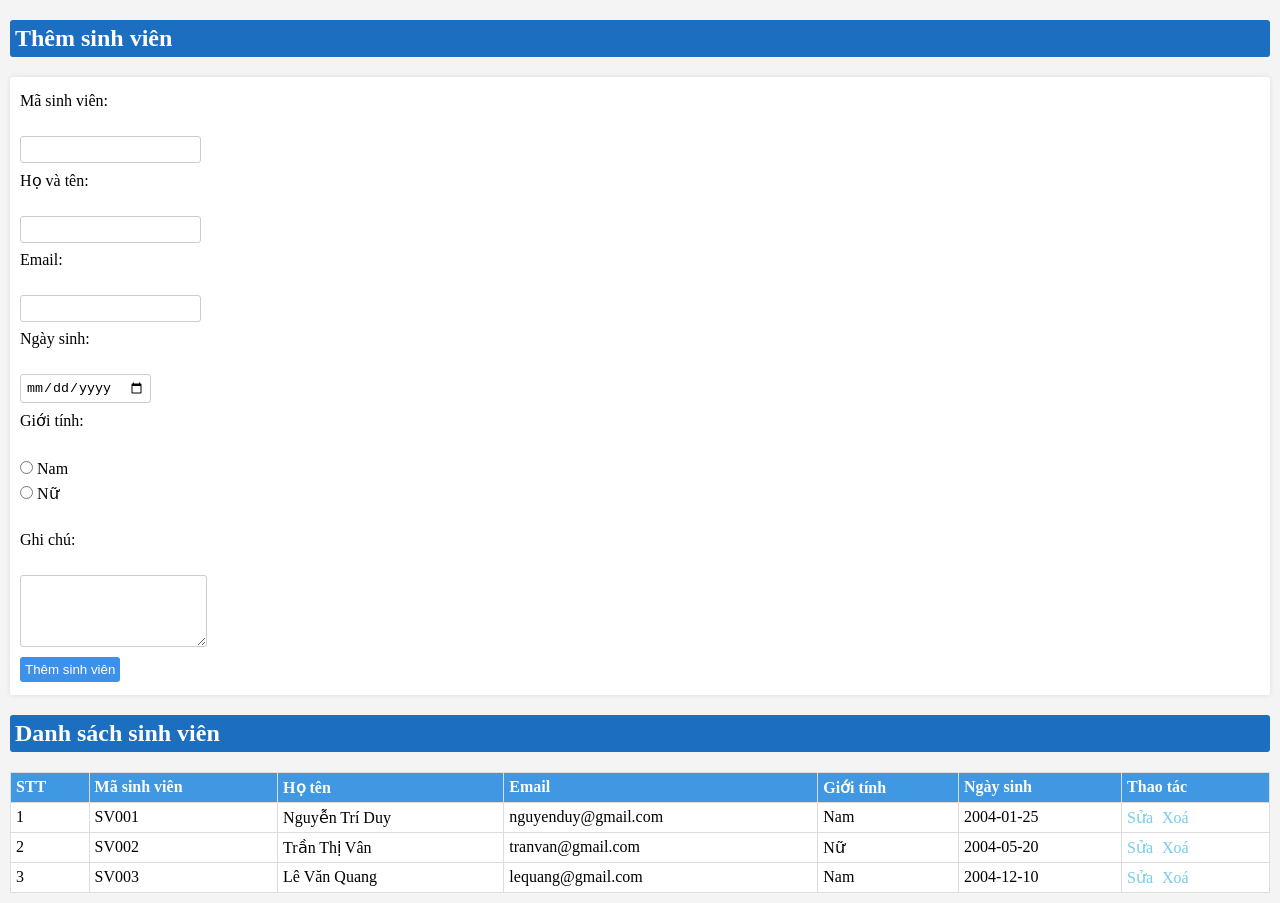
<file: Tiet3_Buoi4.html>
<!DOCTYPE html>
<html lang="vi">
<head>
    <meta charset="UTF-8">
    <meta name="viewport" content="width=device-width, initial-scale=1.0">
    <title>Quản lý sinh viên</title>
    <style>
        body {
            font-family: "Times New Roman", sans-serif;
            margin: 10px;
            background-color: #f4f4f4;
        }
        h2 {
            color: #ffffff;
            background-color: #1c6ec0;
            padding: 5px;
            border-radius: 3px;
        }
        form {
            background-color: #fff;
            padding: 10px;
            border-radius: 3px;
            box-shadow: 0 0 5px rgba(0,0,0,0.1);
        }
        label {
            margin: 5px 0;
            display: block;
        }
        input, textarea, button {
            margin: 3px 0;
            padding: 5px;
            border: 1px solid #ccc;
            border-radius: 3px;
        }
        button {
            background-color: #3e91e9;
            color: white;
            border: none;
            cursor: pointer;
        }
        button:hover {
            background-color: #45a049;
        }
        table {
            width: 100%;
            border-collapse: collapse;
            margin-top: 10px;
            background-color: #fff;
        }
        th, td {
            padding: 5px;
            text-align: left;
            border: 1px solid #ddd;
        }
        th {
            background-color: #3f98e1;
            color: white;
        }
        tr:hover {
            background-color: #f5f5f5;
            text-decoration: underline;
        }
        a {
            margin-right: 5px;
            text-decoration: none;
        }
        a.edit {
            color: rgb(118, 205, 234); /* Màu xanh cho "Sửa" */
        }
        a.edit:hover {
            color: #dc3545; /* Chuyển sang màu đỏ khi hover */
        }
        a.delete {
            color: rgb(118, 205, 234);
        }
        a.delete:hover {
            color: #dc3545; /* Chuyển sang màu đỏ khi hover */
        }
        a:hover {
            text-decoration: underline;
        }
    </style>
</head>
<body>
    <div>
        <h2>Thêm sinh viên</h2>
        <form>
            <label for="StudentID">Mã sinh viên:</label><br>
            <input type="text" id="StudentID" name="StudentID" required><br>

            <label for="StudentName">Họ và tên:</label><br>
            <input type="text" id="StudentName" name="StudentName" required><br>

            <label for="StudentEmail">Email:</label><br>
            <input type="email" id="StudentEmail" name="StudentEmail" required><br>

            <label for="StudentDoB">Ngày sinh:</label><br>
            <input type="date" id="StudentDoB" name="StudentDoB"><br>

            <label>Giới tính:</label><br>
            <label><input type="radio" name="StudentGender" value="Nam" required> Nam</label>
            <label><input type="radio" name="StudentGender" value="Nữ"> Nữ</label><br>

            <label for="StudentNote">Ghi chú:</label><br>
            <textarea id="StudentNote" name="StudentNote" rows="4"></textarea><br>

            <button type="submit">Thêm sinh viên</button>
        </form>
    </div>

    <div>
        <h2>Danh sách sinh viên</h2>
        <table border="1" cellspacing="0">
            <thead>
                <tr>
                    <th>STT</th>
                    <th>Mã sinh viên</th>
                    <th>Họ tên</th>
                    <th>Email</th>
                    <th>Giới tính</th>
                    <th>Ngày sinh</th>
                    <th>Thao tác</th>
                </tr>
            </thead>
            <tbody>
                <tr>
                    <td>1</td>
                    <td>SV001</td>
                    <td>Nguyễn Trí Duy</td>
                    <td>nguyenduy@gmail.com</td>
                    <td>Nam</td>
                    <td>2004-01-25</td>
                    <td>
                        <a href="edit.html?StudentID=SV001" class="edit">Sửa</a>
                        <a href="delete.html?StudentID=SV001" class="delete">Xoá</a>
                    </td>
                </tr>
                <tr>
                    <td>2</td>
                    <td>SV002</td>
                    <td>Trần Thị Vân</td>
                    <td>tranvan@gmail.com</td>
                    <td>Nữ</td>
                    <td>2004-05-20</td>
                    <td>
                        <a href="edit.html?StudentID=SV002" class="edit">Sửa</a>
                        <a href="delete.html?StudentID=SV002" class="delete">Xoá</a>
                    </td>
                </tr>
                <tr>
                    <td>3</td>
                    <td>SV003</td>
                    <td>Lê Văn Quang</td>
                    <td>lequang@gmail.com</td>
                    <td>Nam</td>
                    <td>2004-12-10</td>
                    <td>
                        <a href="edit.html?StudentID=SV003" class="edit">Sửa</a>
                        <a href="delete.html?StudentID=SV003" class="delete">Xoá</a>
                    </td>
                </tr>
            </tbody>
        </table>
    </div>
</body>
</html>
</file>
<file: 28_7_2025/style.css>
body {
    font-family: "Arial", sans-serif;
    background-color: #f8f9fa;
    margin: 0;
    padding: 0;
}

.navbar {
    background-color: #1c6ec0;
    padding: 10px 0;
}

.navbar-brand {
    color: #fff !important;
    font-size: 24px;
    font-weight: bold;
}

.content {
    display: flex;
    flex-wrap: wrap;
    gap: 20px;
    padding: 20px;
}

.form-section {
    flex: 1;
    min-width: 0;
    background-color: #fff;
    border-radius: 8px;
    box-shadow: 0 2px 5px rgba(0,0,0,0.1);
    padding: 15px;
}

.table-section {
    flex: 4;
    min-width: 0;
    background-color: #fff;
    border-radius: 8px;
    box-shadow: 0 2px 5px rgba(0,0,0,0.1);
    padding: 15px;
}

.card-title {
    color: #fff;
    background-color: #1c6ec0;
    padding: 8px;
    border-radius: 5px;
    text-align: center;
    margin: -15px -15px 15px -15px;
}

.form-label {
    font-weight: bold;
}

.form-control, .form-check-input {
    margin-bottom: 5px;
}

.gender-options {
    display: flex;
    gap: 15px;
}

.gender-option {
    display: flex;
    align-items: center;
    gap: 5px;
}

.btn-primary {
    width: 200px;
    align-self: flex-end;
}

.table th {
    background-color: #3f98e1;
    color: #fff;
}

.table-hover tbody tr:hover {
    background-color: #f5f5f5;
}

.action-link {
    margin-right: 8px;
    text-decoration: none;
}

@media (max-width: 768px) {
    .content {
        flex-direction: column;
    }
    .form-section, .table-section {
        flex: 1 1 100%;
    }
    .gender-options {
        flex-direction: column;
        gap: 5px;
    }
    .btn-primary {
        width: 100%;
    }
}
</file>
<file: Đề 1/style.css>
/* Màu nền nhẹ */
body {
  background-color: #f8f9fa;
  font-family: "Segoe UI", sans-serif;
}

/* Bảng: căn giữa theo chiều dọc, khoảng cách đều */
.table th, .table td {
  vertical-align: middle;
  padding: 12px 16px;
  font-size: 15px;
}

/* Label trong form */
.modal .form-label {
  font-weight: 500;
}

/* Góc bo cho header bảng */
.header-bar {
  border-top-left-radius: 0.3rem;
  border-top-right-radius: 0.3rem;
}

/* Hiệu ứng hover cho biểu tượng thao tác */
.table i {
  cursor: pointer;
  transition: 0.2s;
}

.table i:hover {
  transform: scale(1.1);
}
</file>
<file: Đề 1_Jquery/style.css>
/* Màu nền nhẹ */
body {
  background-color: #f8f9fa;
  font-family: "Segoe UI", sans-serif;
}

/* Bảng: căn giữa theo chiều dọc, khoảng cách đều */
.table th, .table td {
  vertical-align: middle;
  padding: 12px 16px;
  font-size: 15px;
}

/* Label trong form */
.modal .form-label {
  font-weight: 500;
}

/* Góc bo cho header bảng */
.header-bar {
  border-top-left-radius: 0.3rem;
  border-top-right-radius: 0.3rem;
}

/* Hiệu ứng hover cho biểu tượng thao tác */
.table i {
  cursor: pointer;
  transition: 0.2s;
}

.table i:hover {
  transform: scale(1.1);
}
</file>
<file: Đề 2/style.css>
body {
  display: flex;
  flex-direction: column;
  min-height: 100vh;
}

.footer {
  margin-top: auto;
  font-size: 14px;
  text-align: left;
  padding-left: 100px;
}

.table th, .table td {
  vertical-align: middle;
}

.table-wrapper {
  border: 1px solid #dee2e6;
  padding: 10px;
  border-radius: 5px;
}
</file>
<file: Đề 2_Jquery/style.css>
body {
  display: flex;
  flex-direction: column;
  min-height: 100vh;
}

.footer {
  margin-top: auto;
  font-size: 14px;
  text-align: left;
  padding-left: 100px;
}

.table th, .table td {
  vertical-align: middle;
}

.table-wrapper {
  border: 1px solid #dee2e6;
  padding: 10px;
  border-radius: 5px;
}
</file>
<file: Đề 3_Jquery/style.css>
body {
  display: flex;
  flex-direction: column;
  min-height: 100vh;
}

.footer {
  margin-top: auto;
  font-size: 14px;
  text-align: left;
  padding-left: 100px;
}

.table-wrapper {
  border: 1px solid #dee2e6;
  padding: 10px;
  border-radius: 5px;
}
</file>
